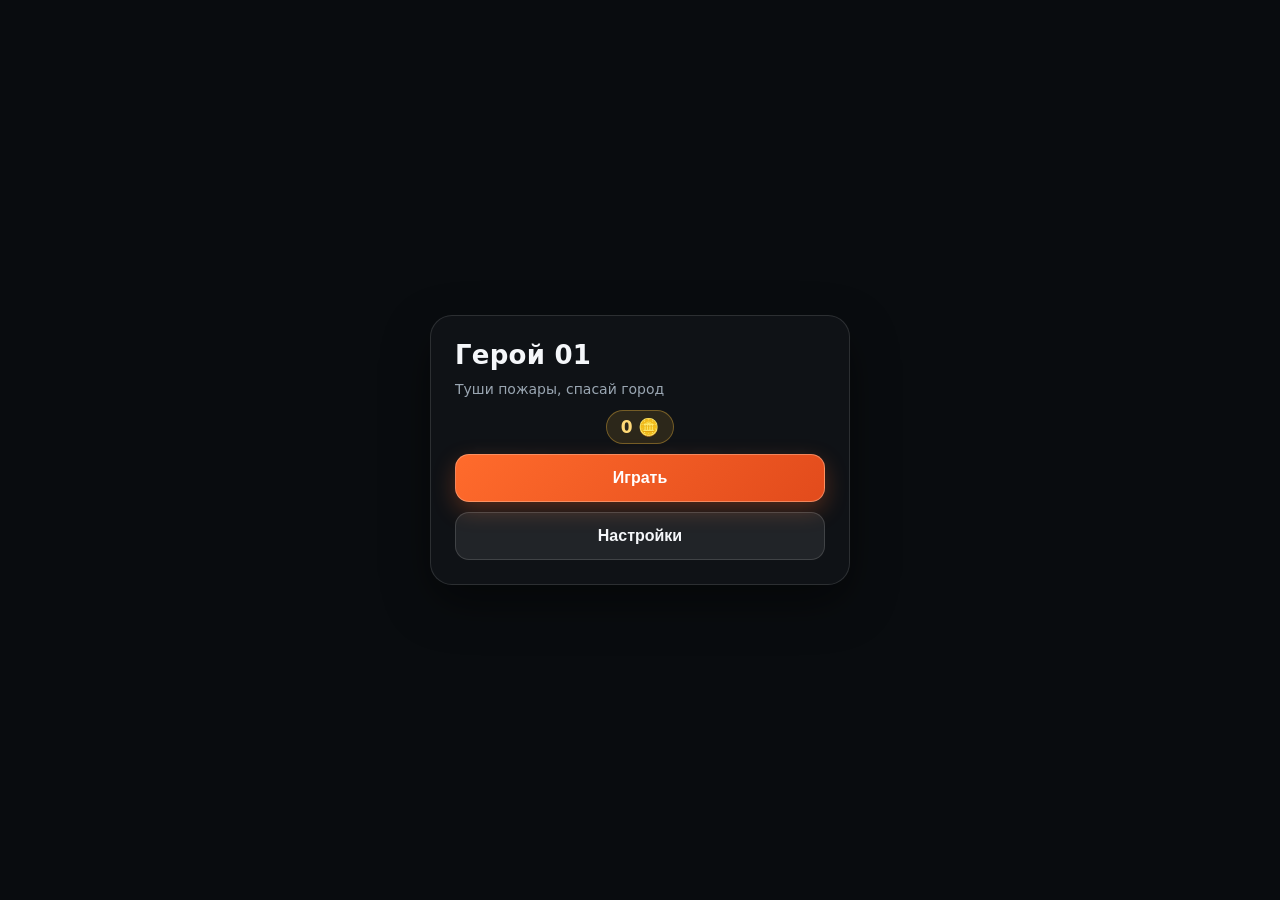
<file: index.html>
<!doctype html>
<html lang="ru">
  <head>
    <meta charset="UTF-8" />
    <meta
      name="viewport"
      content="width=device-width, initial-scale=1, maximum-scale=1, user-scalable=no, viewport-fit=cover"
    />
    <meta name="theme-color" content="#101418" />
    <meta name="screen-orientation" content="portrait" />
    <meta name="mobile-web-app-capable" content="yes" />
    <meta name="apple-mobile-web-app-capable" content="yes" />
    <title>Герой 01</title>
    <script type="module" crossorigin src="./assets/index-4kwdDBJu.js"></script>
    <link rel="stylesheet" crossorigin href="./assets/index-DkRrfX7L.css">
  </head>
  <body>
    <div id="app" data-state="Boot"></div>
  </body>
</html>
</file>
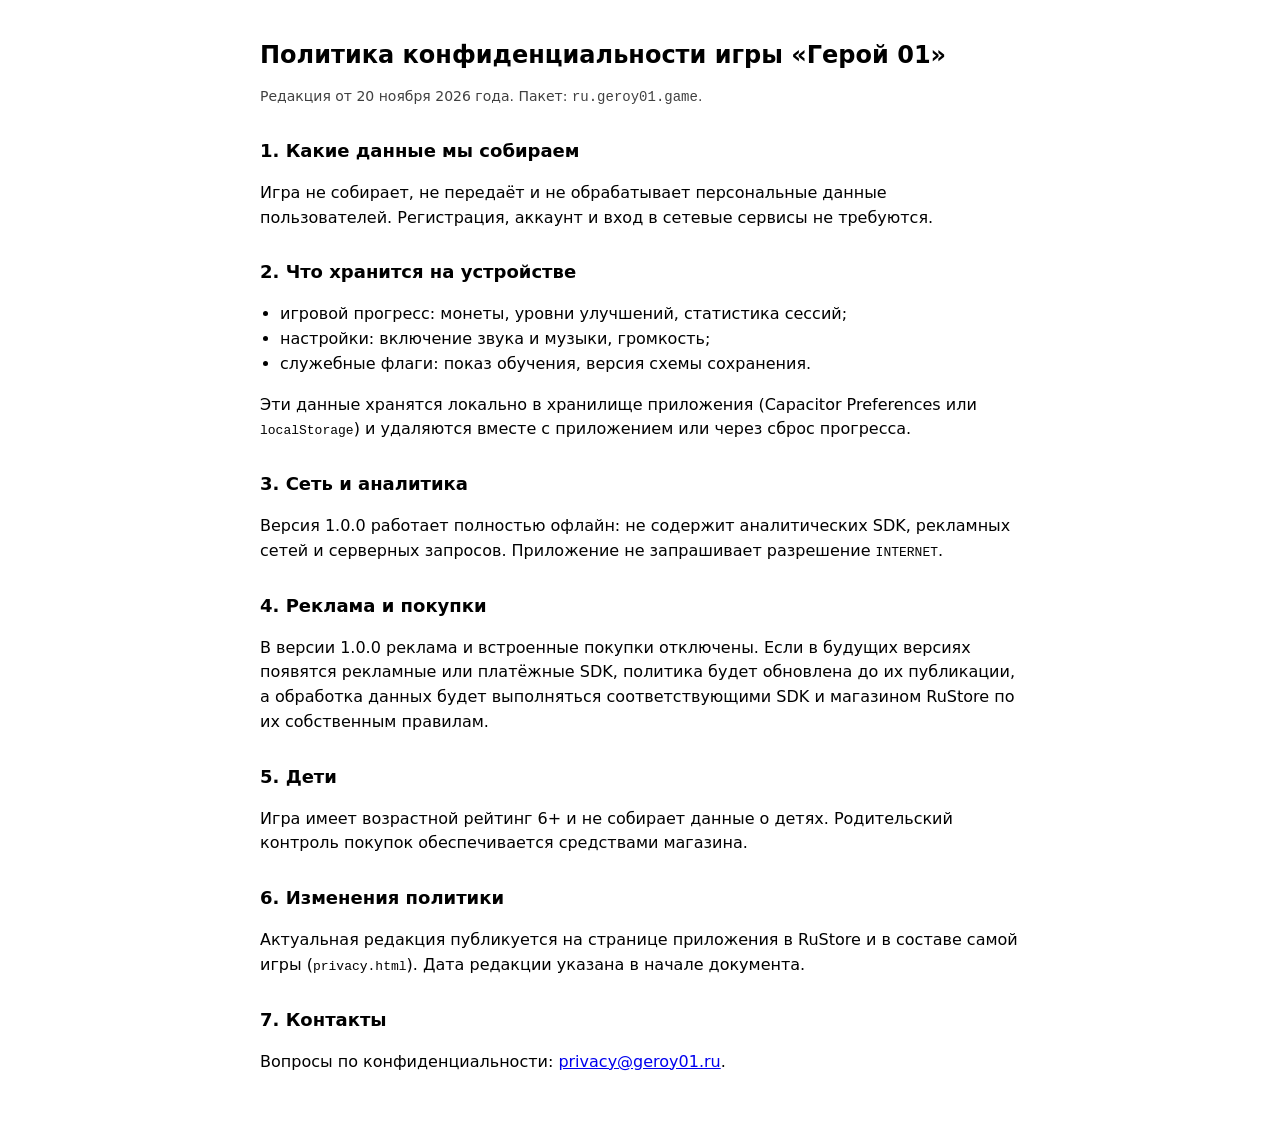
<file: privacy.html>
<!doctype html>
<html lang="ru">
  <head>
    <meta charset="UTF-8" />
    <meta name="viewport" content="width=device-width, initial-scale=1" />
    <title>Политика конфиденциальности — Герой 01</title>
    <style>
      :root {
        color-scheme: light dark;
        font-family: system-ui, -apple-system, 'Segoe UI', Roboto, sans-serif;
        line-height: 1.55;
      }
      body {
        max-width: 760px;
        margin: 0 auto;
        padding: 24px 18px 48px;
      }
      h1 {
        font-size: 24px;
        line-height: 1.25;
      }
      h2 {
        margin-top: 28px;
        font-size: 18px;
      }
      ul {
        padding-left: 20px;
      }
      .muted {
        opacity: 0.75;
        font-size: 14px;
      }
    </style>
  </head>
  <body>
    <h1>Политика конфиденциальности игры «Герой 01»</h1>
    <p class="muted">Редакция от 20 ноября 2026 года. Пакет: <code>ru.geroy01.game</code>.</p>

    <h2>1. Какие данные мы собираем</h2>
    <p>
      Игра не собирает, не передаёт и не обрабатывает персональные данные пользователей.
      Регистрация, аккаунт и вход в сетевые сервисы не требуются.
    </p>

    <h2>2. Что хранится на устройстве</h2>
    <ul>
      <li>игровой прогресс: монеты, уровни улучшений, статистика сессий;</li>
      <li>настройки: включение звука и музыки, громкость;</li>
      <li>служебные флаги: показ обучения, версия схемы сохранения.</li>
    </ul>
    <p>
      Эти данные хранятся локально в хранилище приложения (Capacitor Preferences или
      <code>localStorage</code>) и удаляются вместе с приложением или через сброс прогресса.
    </p>

    <h2>3. Сеть и аналитика</h2>
    <p>
      Версия 1.0.0 работает полностью офлайн: не содержит аналитических SDK, рекламных
      сетей и серверных запросов. Приложение не запрашивает разрешение
      <code>INTERNET</code>.
    </p>

    <h2>4. Реклама и покупки</h2>
    <p>
      В версии 1.0.0 реклама и встроенные покупки отключены. Если в будущих версиях
      появятся рекламные или платёжные SDK, политика будет обновлена до их публикации,
      а обработка данных будет выполняться соответствующими SDK и магазином RuStore
      по их собственным правилам.
    </p>

    <h2>5. Дети</h2>
    <p>
      Игра имеет возрастной рейтинг 6+ и не собирает данные о детях. Родительский
      контроль покупок обеспечивается средствами магазина.
    </p>

    <h2>6. Изменения политики</h2>
    <p>
      Актуальная редакция публикуется на странице приложения в RuStore и в составе
      самой игры (<code>privacy.html</code>). Дата редакции указана в начале документа.
    </p>

    <h2>7. Контакты</h2>
    <p>
      Вопросы по конфиденциальности: <a href="mailto:privacy@geroy01.ru">privacy@geroy01.ru</a>.
    </p>
  </body>
</html>
</file>
<file: assets/index-DkRrfX7L.css>
:root{--lightningcss-light: ;--lightningcss-dark:initial;color-scheme:dark;font-family:system-ui,-apple-system,BlinkMacSystemFont,Segoe UI,Roboto,Noto Sans,Ubuntu,Cantarell,Helvetica Neue,sans-serif}*,:before,:after{box-sizing:border-box}html,body,#app{width:100%;height:100%;margin:0;padding:0}html,body{background:#101418;overflow:hidden}body{overscroll-behavior:none;touch-action:none;-webkit-user-select:none;user-select:none;-webkit-tap-highlight-color:transparent;position:fixed;top:0;bottom:0;left:0;right:0}#app{position:relative;overflow:hidden}#app canvas{width:100%;height:100%;display:block}.joystick{z-index:5;pointer-events:none;background:#10141859;border:2px solid #ffffff59;border-radius:50%;display:none;position:absolute;transform:translate(-50%,-50%)}.joystick.is-active{display:block}.joystick__stick{will-change:transform;background:#ffb38feb;border-radius:50%;position:absolute;top:50%;left:50%;transform:translate(-50%,-50%);box-shadow:0 4px 12px #00000059}@media (orientation:landscape){body:after{content:"Поверните устройство вертикально";z-index:10;color:#f5f7fa;text-align:center;background:#101418;place-items:center;padding:24px;font-size:18px;display:grid;position:fixed;top:0;bottom:0;left:0;right:0}}.hud{z-index:4;color:#f5f7fa;pointer-events:none;text-shadow:0 1px 2px #00000073;font-size:14px;line-height:1.2;position:absolute;top:0;bottom:0;left:0;right:0}.hud__coins{top:calc(env(safe-area-inset-top,0px) + 12px);left:calc(env(safe-area-inset-left,0px) + 12px);background:#1014189e;border:1px solid #ffffff1f;border-radius:999px;align-items:center;gap:6px;padding:8px 12px;font-size:16px;font-weight:600;display:flex;position:absolute}.hud__session{top:calc(env(safe-area-inset-top,0px) + 56px);left:calc(env(safe-area-inset-left,0px) + 12px);background:#1014189e;border:1px solid #ffffff1f;border-radius:14px;flex-direction:column;gap:6px;min-width:168px;padding:8px 12px 9px;display:flex;position:absolute}.hud__session.is-alert{animation:1.2s ease-in-out hud-session-alert}@keyframes hud-session-alert{0%,20%,40%,60%,to{box-shadow:none;background:#1014189e;border-color:#ffffff1f}10%,30%,50%{background:#78120ac7;border-color:#ff543ce6;box-shadow:0 0 0 2px #ff3c284d,0 0 18px #ff3c2873}}.hud__session-time-row{justify-content:space-between;align-items:baseline;gap:10px;display:flex}.hud__session-label{color:#9aa6b2;letter-spacing:.06em;text-transform:uppercase;font-size:11px}.hud__session-time{color:#ffd7c2;font-variant-numeric:tabular-nums;font-size:18px;font-weight:800}.hud__session-counters{gap:6px;display:flex}.hud__counter{background:#ffffff12;border-radius:999px;align-items:center;gap:3px;padding:2px 6px;font-size:13px;font-weight:700;display:inline-flex}.hud__counter.is-empty{opacity:.35}.hud__counter.is-burned{animation:1.2s ease-out hud-counter-burn}@keyframes hud-counter-burn{0%,20%,40%,60%,to{color:inherit;background:#ffffff12}10%,30%,50%{color:#fff;background:#ff543ca6}}.hud__counter-icon{font-size:12px;line-height:1}.hud__session-progress{flex-direction:column;gap:3px;display:flex}.hud__session-progress-text{color:#9aa6b2;justify-content:space-between;gap:8px;font-size:10px;display:flex}.hud__session-progress-value{color:#ffb38f;font-weight:700}.hud__session-progress-track{background:#ffffff1f;border-radius:999px;height:5px;overflow:hidden}.hud__session-progress-fill{background:linear-gradient(90deg,#ff6b2c,#ffb347);border-radius:999px;width:0;height:100%;transition:width .2s}.coin-fly-layer{pointer-events:none;position:absolute;top:0;bottom:0;left:0;right:0;overflow:hidden}.coin-fly{pointer-events:none;filter:drop-shadow(0 2px 3px #00000073);will-change:transform, opacity;font-size:20px;line-height:1;position:absolute;top:0;left:0}.hud__coins.is-pulse{animation:.32s ease-out hud-coin-pop}@keyframes hud-coin-pop{0%{transform:scale(1)}35%{transform:scale(1.12)}to{transform:scale(1)}}@media (prefers-reduced-motion:reduce){.hud__coins.is-pulse{animation:none}}.hud__combo{top:calc(env(safe-area-inset-top,0px) + 12px);color:#ffb38f;opacity:0;background:#ff6b2c2e;border-radius:999px;padding:6px 12px;font-weight:700;transition:opacity .15s;position:absolute;left:50%;transform:translate(-50%)}.hud__combo.is-visible{opacity:1}.hud__water{bottom:calc(env(safe-area-inset-bottom,0px) + 18px);background:#1014188c;border:1px solid #ffffff1a;border-radius:14px;width:min(64vw,280px);padding:8px 10px 10px;position:absolute;left:50%;transform:translate(-50%)}.hud__water-label{color:#cfe9ff;text-align:center;margin-bottom:6px;font-size:12px}.hud__water-track{background:#ffffff24;border-radius:999px;height:10px;overflow:hidden}.hud__water-fill{background:linear-gradient(90deg,#3aa7f0,#8fe0ff);border-radius:999px;width:100%;height:100%;transition:width .12s linear}.hud__water.is-low .hud__water-fill{background:linear-gradient(90deg,#ff6b2c,#ffb347);animation:1s ease-in-out infinite hud-pulse}.hud__timers{top:calc(env(safe-area-inset-top,0px) + 58px);right:calc(env(safe-area-inset-right,0px) + 12px);flex-direction:column;align-items:flex-end;gap:6px;display:flex;position:absolute}.hud__timer{white-space:nowrap;background:#1014189e;border:1px solid #ffffff1f;border-radius:999px;padding:5px 10px;font-size:12px}.hud__timer.is-urgent{color:#ffb38f;background:#ff6b2c29;border-color:#ff6b2ca6}.hud__menu{right:calc(env(safe-area-inset-right,0px) + 14px);bottom:calc(env(safe-area-inset-bottom,0px) + 92px);color:#fff;letter-spacing:.01em;pointer-events:auto;touch-action:manipulation;background:linear-gradient(135deg,#ff6b2c,#e24b1c);border:1px solid #ffb38fa6;border-radius:18px;min-width:132px;min-height:56px;padding:0 20px;font-size:16px;font-weight:800;transition:transform .1s;position:absolute;box-shadow:0 10px 26px #ff6b2c52}.hud__menu:active{background:linear-gradient(135deg,#ff8a52,#f05a26);transform:scale(.98)}@keyframes hud-pulse{0%,to{opacity:1}50%{opacity:.55}}.offscreen-marker{z-index:4;pointer-events:none;width:0;height:0;display:none;position:absolute}.offscreen-marker__arrow{filter:drop-shadow(0 1px 2px #00000073);transform-origin:50%;border-top:7px solid #0000;border-bottom:7px solid #0000;border-left:12px solid #ffb38f;width:0;height:0;position:absolute;top:0;left:0}.offscreen-marker__badge{color:#ffd7c2;background:#101418ad;border:1px solid #ffb38f59;border-radius:12px;flex-direction:column;align-items:center;gap:1px;padding:5px 8px;font-size:12px;font-weight:600;display:flex;position:absolute;top:0;left:0;transform:translate(-50%,-50%)}.offscreen-marker__icon{font-size:14px;line-height:1}.offscreen-marker__timer{font-size:11px;line-height:1}.offscreen-marker.is-urgent .offscreen-marker__badge{color:#ff8a75;background:#500c08b8;border-color:#ff503cd9;animation:.8s ease-in-out infinite hud-pulse}.incident-indicator{z-index:4;pointer-events:none;flex-direction:column;gap:3px;width:46px;display:none;position:absolute;transform:translate(-50%,-100%)}.incident-indicator__track{background:#0000008c;border-radius:999px;height:5px;overflow:hidden;box-shadow:0 0 0 1px #ffffff24}.incident-indicator__fill{border-radius:999px;height:100%;transition:width .1s linear}.incident-indicator__fill--burn{background:linear-gradient(90deg,#ff3b30,#ff8a4c)}.incident-indicator__fill--extinguish{background:linear-gradient(90deg,#2f8fff,#7fdcff)}.incident-indicator.is-urgent .incident-indicator__fill--burn{animation:.6s ease-in-out infinite hud-pulse}.incident-glow{z-index:3;mix-blend-mode:screen;pointer-events:none;will-change:transform, opacity;background:radial-gradient(circle,#ff56309e 0%,#ff3c1e4d 42%,#ff281000 72%);border-radius:50%;display:none;position:absolute;transform:translate(-50%,-50%)}.sound-toggle{top:calc(env(safe-area-inset-top,0px) + 12px);right:calc(env(safe-area-inset-right,0px) + 12px);z-index:6;color:#f5f7fa;pointer-events:auto;touch-action:manipulation;background:#1014189e;border:1px solid #ffffff24;border-radius:50%;place-items:center;width:44px;height:44px;font-size:18px;display:grid;position:absolute}.sound-toggle:active{background:#ff6b2c3d}.sound-panel{top:calc(env(safe-area-inset-top,0px) + 62px);right:calc(env(safe-area-inset-right,0px) + 12px);z-index:6;color:#f5f7fa;pointer-events:auto;background:#101418eb;border:1px solid #ffffff24;border-radius:16px;width:min(78vw,280px);padding:14px;display:none;position:absolute;box-shadow:0 12px 32px #0006}.sound-panel.is-open{display:block}.sound-panel__header{justify-content:space-between;align-items:center;margin-bottom:10px;display:flex}.sound-panel__title{margin:0;font-size:15px;font-weight:700}.sound-panel__close{color:#f5f7fa;touch-action:manipulation;background:#ffffff1a;border:0;border-radius:50%;width:32px;height:32px;font-size:20px;line-height:1}.sound-panel__row{justify-content:space-between;align-items:center;gap:10px;min-height:38px;font-size:14px;display:flex}.sound-panel__row--volume{flex-wrap:wrap}.sound-panel__label{color:#d7dde4}.sound-panel__checkbox{accent-color:#ff6b2c;width:22px;height:22px}.sound-panel__range{accent-color:#ff6b2c;flex:100%}.sound-panel__value{color:#ffb38f;text-align:right;min-width:42px;font-size:12px}.sound-panel__hint{color:#8f9aa5;margin:8px 0 0;font-size:11px;line-height:1.35}#app[data-state=Boot] .hud,#app[data-state=Loading] .hud,#app[data-state=Menu] .hud,#app[data-state=Paused] .hud,#app[data-state=PlayingMenu] .hud,#app[data-state=SessionSummary] .hud{display:none}#app[data-state=Boot] .incident-indicator,#app[data-state=Loading] .incident-indicator,#app[data-state=Menu] .incident-indicator,#app[data-state=Paused] .incident-indicator,#app[data-state=PlayingMenu] .incident-indicator,#app[data-state=SessionSummary] .incident-indicator,#app[data-state=Boot] .incident-glow,#app[data-state=Loading] .incident-glow,#app[data-state=Menu] .incident-glow,#app[data-state=Paused] .incident-glow,#app[data-state=PlayingMenu] .incident-glow,#app[data-state=SessionSummary] .incident-glow,#app[data-state=Boot] .offscreen-marker,#app[data-state=Loading] .offscreen-marker,#app[data-state=Menu] .offscreen-marker,#app[data-state=Paused] .offscreen-marker,#app[data-state=PlayingMenu] .offscreen-marker,#app[data-state=SessionSummary] .offscreen-marker{display:none!important}#app[data-state=Boot] .sound-toggle,#app[data-state=Loading] .sound-toggle,#app[data-state=Menu] .sound-toggle,#app[data-state=Paused] .sound-toggle,#app[data-state=PlayingMenu] .sound-toggle,#app[data-state=SessionSummary] .sound-toggle{display:none}.screen{z-index:20;padding:calc(env(safe-area-inset-top,0px) + 16px) calc(env(safe-area-inset-right,0px) + 16px) calc(env(safe-area-inset-bottom,0px) + 16px) calc(env(safe-area-inset-left,0px) + 16px);-webkit-backdrop-filter:blur(6px);backdrop-filter:blur(6px);pointer-events:auto;background:#080b0ec2;display:none;position:absolute;top:0;bottom:0;left:0;right:0;overflow:hidden auto}.screen.is-visible{display:flex}.screen__panel{color:#f5f7fa;background:#101418f0;border:1px solid #ffffff1f;border-radius:22px;flex-direction:column;gap:10px;width:min(92vw,420px);min-height:0;max-height:100%;margin:auto;padding:clamp(16px,5vw,24px);display:flex;overflow-y:auto;box-shadow:0 18px 48px #0000007a}.screen__panel--wide{width:min(94vw,460px)}.screen__header{justify-content:space-between;align-items:center;gap:12px;display:flex}.screen__title{letter-spacing:.01em;margin:0;font-size:clamp(20px,6vw,26px);font-weight:800}.screen__subtitle{color:#9aa6b2;margin:0;font-size:clamp(12px,3.6vw,14px);line-height:1.4}.screen__status{color:#ffb38f;text-align:center;margin:0;font-size:14px}.screen__coins{color:#ffd977;background:#ffc13c1f;border:1px solid #ffc13c59;border-radius:999px;align-self:center;padding:6px 14px;font-size:clamp(14px,4vw,17px);font-weight:700}.screen__button{color:#f5f7fa;touch-action:manipulation;background:#ffffff14;border:1px solid #ffffff24;border-radius:14px;width:100%;min-height:48px;padding:0 16px;font-size:clamp(14px,4vw,16px);font-weight:600}.screen__button:active{background:#ffffff29}.screen__button--primary{color:#fff;background:linear-gradient(135deg,#ff6b2c,#e24b1c);border-color:#ffb38f8c;box-shadow:0 8px 22px #ff6b2c47}.screen__button--primary:active{background:linear-gradient(135deg,#ff8a52,#f05a26)}.screen__button--danger{color:#ff9a8a;border-color:#ff503c8c}.screen__close{color:#f5f7fa;touch-action:manipulation;background:#ffffff1a;border:0;border-radius:50%;width:40px;height:40px;font-size:22px;line-height:1}.screen__row{justify-content:space-between;align-items:center;gap:10px;min-height:44px;font-size:clamp(13px,3.8vw,15px);display:flex}.screen__row--volume{flex-wrap:wrap}.screen__label{color:#d7dde4}.screen__checkbox{accent-color:#ff6b2c;width:24px;height:24px}.screen__range{accent-color:#ff6b2c;flex:100%}.screen__value{color:#ffb38f;text-align:right;min-width:46px;font-size:12px}.screen__hint{color:#8f9aa5;margin:4px 0 0;font-size:11px;line-height:1.4}.upgrade-row{background:#ffffff0a;border:1px solid #ffffff1a;border-radius:14px;align-items:center;gap:10px;min-height:62px;padding:9px 10px;display:flex}.upgrade-row.is-affordable{background:#ff6b2c14;border-color:#ffb38f52}.upgrade-row__main{flex-direction:column;flex:auto;gap:3px;min-width:0;display:flex}.upgrade-row__title{align-items:baseline;gap:8px;font-size:clamp(13px,3.8vw,15px);font-weight:700;display:flex}.upgrade-row__name{text-overflow:ellipsis;white-space:nowrap;min-width:0;overflow:hidden}.upgrade-row__level{color:#ffb38f;flex:none;font-size:12px;font-weight:600}.upgrade-row__effect{color:#9aa6b2;flex-wrap:wrap;align-items:baseline;gap:4px;font-size:clamp(11px,3.2vw,12px);line-height:1.35;display:flex}.upgrade-row__arrow{color:#6f7b86}.upgrade-row__next{color:#cfe9ff}.upgrade-row__buy{color:#ffd7c2;touch-action:manipulation;background:#ff6b2c38;border:1px solid #ffb38f73;border-radius:12px;flex:none;min-width:76px;min-height:44px;padding:0 10px;font-size:13px;font-weight:700}.upgrade-row__buy:disabled{color:#6f7b86;background:#ffffff0d;border-color:#ffffff14}.upgrade-row__buy.is-max{color:#9fe8bd;border-color:#78dca04d}.game-menu{z-index:25;padding:calc(env(safe-area-inset-top,0px) + 16px) calc(env(safe-area-inset-right,0px) + 16px) calc(env(safe-area-inset-bottom,0px) + 16px) calc(env(safe-area-inset-left,0px) + 16px);-webkit-backdrop-filter:blur(6px);backdrop-filter:blur(6px);pointer-events:auto;background:#080b0ed1;display:none;position:absolute;top:0;bottom:0;left:0;right:0;overflow-y:auto}.game-menu.is-open{display:flex}.game-menu__panel{color:#f5f7fa;background:#101418f5;border:1px solid #ffffff1f;border-radius:22px;flex-direction:column;gap:10px;width:min(94vw,480px);min-height:0;max-height:100%;margin:auto;padding:clamp(14px,4vw,20px);display:flex;overflow-y:auto;box-shadow:0 18px 48px #0000007a}.game-menu__header{align-items:center;gap:10px;display:flex}.game-menu__title{margin:0;font-size:clamp(20px,5.5vw,24px);font-weight:800}.game-menu__coins{color:#ffd977;white-space:nowrap;background:#ffc13c1a;border:1px solid #ffc13c4d;border-radius:999px;margin-left:auto;padding:5px 10px;font-size:13px;font-weight:700}.game-menu__close{color:#f5f7fa;touch-action:manipulation;background:#ffffff1a;border:0;border-radius:50%;width:40px;height:40px;font-size:22px;line-height:1}.game-menu__tabs{gap:6px;display:flex}.game-menu__tab{color:#c7d0d9;touch-action:manipulation;background:#ffffff0d;border:1px solid #ffffff1f;border-radius:12px;flex:1;min-height:42px;padding:0 10px;font-size:13px;font-weight:700}.game-menu__tab.is-active{color:#fff;background:linear-gradient(135deg,#ff6b2c,#e24b1c);border-color:#ffb38f8c;box-shadow:0 6px 16px #ff6b2c38}.game-menu__content{min-height:0}.game-menu__pane{flex-direction:column;gap:8px;display:none}.game-menu__pane.is-active{display:flex}.game-menu__progress{background:#ffffff0a;border:1px solid #ffffff1a;border-radius:12px;flex-direction:column;gap:5px;padding:8px 10px;display:flex}.game-menu__progress-head{color:#9aa6b2;justify-content:space-between;gap:10px;font-size:12px;display:flex}.game-menu__progress-value{color:#ffb38f}.game-menu__progress-track{background:#ffffff1f;border-radius:999px;height:8px;overflow:hidden}.game-menu__progress-fill{background:linear-gradient(90deg,#ff6b2c,#ffb347);border-radius:999px;width:0;height:100%;transition:width .2s}.game-menu__upgrades{flex-direction:column;gap:8px;display:flex}.game-menu__hint{color:#8f9aa5;text-align:center;margin:4px 0 0;font-size:11px;line-height:1.4}.game-menu__stats{flex-direction:column;gap:8px;display:flex}.game-menu__footer{flex-direction:column;gap:8px;margin-top:4px;display:flex}.stats-section{background:#ffffff0a;border:1px solid #ffffff1a;border-radius:14px;flex-direction:column;gap:6px;padding:10px;display:flex}.stats-section__title{color:#9aa6b2;letter-spacing:.06em;text-transform:uppercase;margin:0 0 2px;font-size:11px;font-weight:700}.stats-row{justify-content:space-between;align-items:baseline;gap:10px;font-size:13px;display:flex}.stats-row__label{color:#c7d0d9}.stats-row__value{color:#ffd7c2;font-variant-numeric:tabular-nums}.stats-block{flex-direction:column;gap:4px;display:flex}.stats-block__label{color:#8f9aa5;font-size:11px}.stats-counters{flex-wrap:wrap;gap:6px;display:flex}.stats-chip{color:#f5f7fa;background:#ffffff12;border-radius:999px;align-items:center;gap:4px;padding:3px 8px;font-size:12px;font-weight:700;display:inline-flex}.stats-chip.is-empty{opacity:.4}.stats-chip__icon{font-size:12px;line-height:1}.stats-note{color:#8f9aa5;margin:2px 0 0;font-size:11px;line-height:1.4}.summary__time{color:#ffd7c2;font-variant-numeric:tabular-nums;background:#ff6b2c1f;border:1px solid #ffb38f59;border-radius:14px;align-self:center;padding:6px 18px;font-size:clamp(30px,10vw,42px);font-weight:800}.summary__best{color:#9aa6b2;text-align:center;align-self:center;font-size:13px}.summary__best.is-record{color:#ffd977;font-weight:700}.summary__details{flex-direction:column;gap:8px;display:flex}.summary__hint{background:#ffc13c17;border:1px solid #ffc13c4d;border-radius:14px;flex-direction:column;gap:4px;padding:10px 12px;display:flex}.summary__hint-title{color:#ffd977;margin:0;font-size:clamp(13px,3.8vw,15px);font-weight:700}.summary__hint-text{color:#d9c9a8;margin:0;font-size:clamp(11px,3.4vw,13px);line-height:1.45}.tips__list{flex-direction:column;gap:8px;margin:0;padding:0;list-style:none;display:flex}.tips__item{color:#c7d0d9;background:#ffffff0a;border:1px solid #ffffff1a;border-radius:12px;align-items:flex-start;gap:8px;padding:8px 10px;font-size:clamp(12px,3.6vw,14px);line-height:1.4;display:flex}.tips__icon{flex:none;font-size:15px;line-height:1.25}.tips__text{min-width:0}.base-hint{bottom:calc(env(safe-area-inset-bottom,0px) + 100px);z-index:6;color:#ffd977;opacity:0;pointer-events:none;background:#101418b8;border:1px solid #ffc13c66;border-radius:999px;padding:7px 14px;font-size:clamp(11px,3.4vw,13px);font-weight:600;transition:opacity .18s;position:absolute;left:50%;transform:translate(-50%)}.base-hint.is-visible{opacity:1}.toast{top:calc(env(safe-area-inset-top,0px) + 14px);z-index:30;color:#ffe0a3;text-align:center;opacity:0;pointer-events:none;background:#101418f0;border:1px solid #ffc13c61;border-radius:14px;max-width:min(88vw,420px);padding:10px 16px;font-size:clamp(12px,3.6vw,14px);transition:opacity .2s,transform .2s;position:absolute;left:50%;transform:translate(-50%,-8px)}.toast.is-visible{opacity:1;transform:translate(-50%)}@media (prefers-reduced-motion:reduce){.hud__session.is-alert{background:#78120ac7;border-color:#ff543ce6;animation:none}.hud__counter.is-burned{color:#fff;background:#ff543ca6;animation:none}}.hud{font-size:clamp(12px,3.5vw,14px)}.hud__coins{font-size:clamp(14px,4.2vw,16px)}.hud__water{width:min(70vw,320px)}@media (max-height:640px){.hud__water{bottom:calc(env(safe-area-inset-bottom,0px) + 10px);padding:6px 8px 8px}.hud__menu{bottom:calc(env(safe-area-inset-bottom,0px) + 76px);min-height:48px}.upgrade-row{min-height:54px;padding:7px 9px}}@media (max-width:360px){.hud__coins{padding:6px 9px}.hud__menu{min-width:104px;padding:0 12px;font-size:14px}.hud__session{min-width:0;padding:6px 8px 7px}.hud__session-counters{gap:4px}.hud__counter{padding:2px 4px;font-size:12px}.upgrade-row__buy{min-width:64px;font-size:12px}.screen__panel{padding:14px}}.debug-overlay{top:calc(env(safe-area-inset-top,0px) + 8px);right:calc(env(safe-area-inset-right,0px) + 8px);z-index:20;color:#d7f0ff;white-space:pre;pointer-events:none;background:#080a0cc7;border:1px solid #ffffff2e;border-radius:8px;padding:8px 10px;font-family:ui-monospace,SFMono-Regular,Menlo,monospace;font-size:11px;line-height:1.45;position:absolute}
</file>
